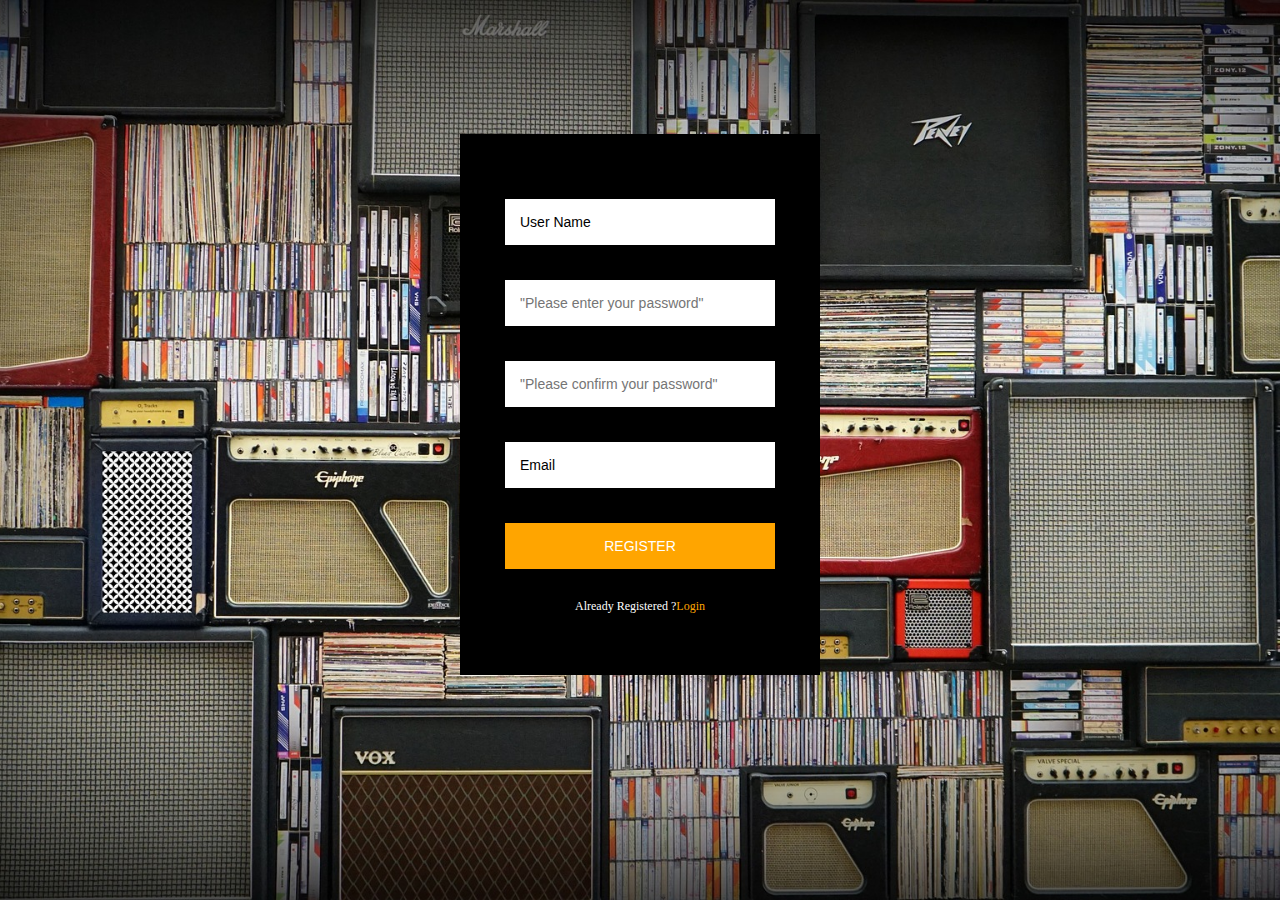
<file: html/注册.html>
<html>
<head>
<meta http-equiv="Content-Type" content="text/html; charset=utf-8" />
<title>Register</title>
<link rel="stylesheet" type="text/css" href="../css/form.css">
</head>

<body>
<div class="login-page">
<div class="form">
	<form class="register-form" action="../php/注册.php" method="post">
	<input 
        name="username" type="text" placeholder="&quot;Please enter your name&quot;"
        onfocus="if(value=='User Name')value=''"
        onblur="if(!value)value='User Name'" value="User Name">
	<input 
        name="password" type="password" placeholder="&quot;Please enter your password&quot;" autocomplete="off"
        onfocus="if(value=='Password')value=''"
        onblur="if(!value)value='Password'">
	<input 
        name="password" type="password" placeholder="&quot;Please confirm your password&quot;" autocomplete="off"
        onfocus="if(value=='Password')value=''"
        onblur="if(!value)value='Password'">
	<input 
        name="email" type="email" placeholder="&quot;Please enter your email&quot;"
        onfocus="if(value=='Email')value=''"
        onblur="if(!value)value='Email'" value="Email">
	<input name="submit" type="submit" class="btn" formmethod="POST" value="Register">
		<p class="message">Already Registered ?<a href="登录.html">Login</a></p>
	</form>
	</div>	
	
	</div>
</body>
</html>
</file>
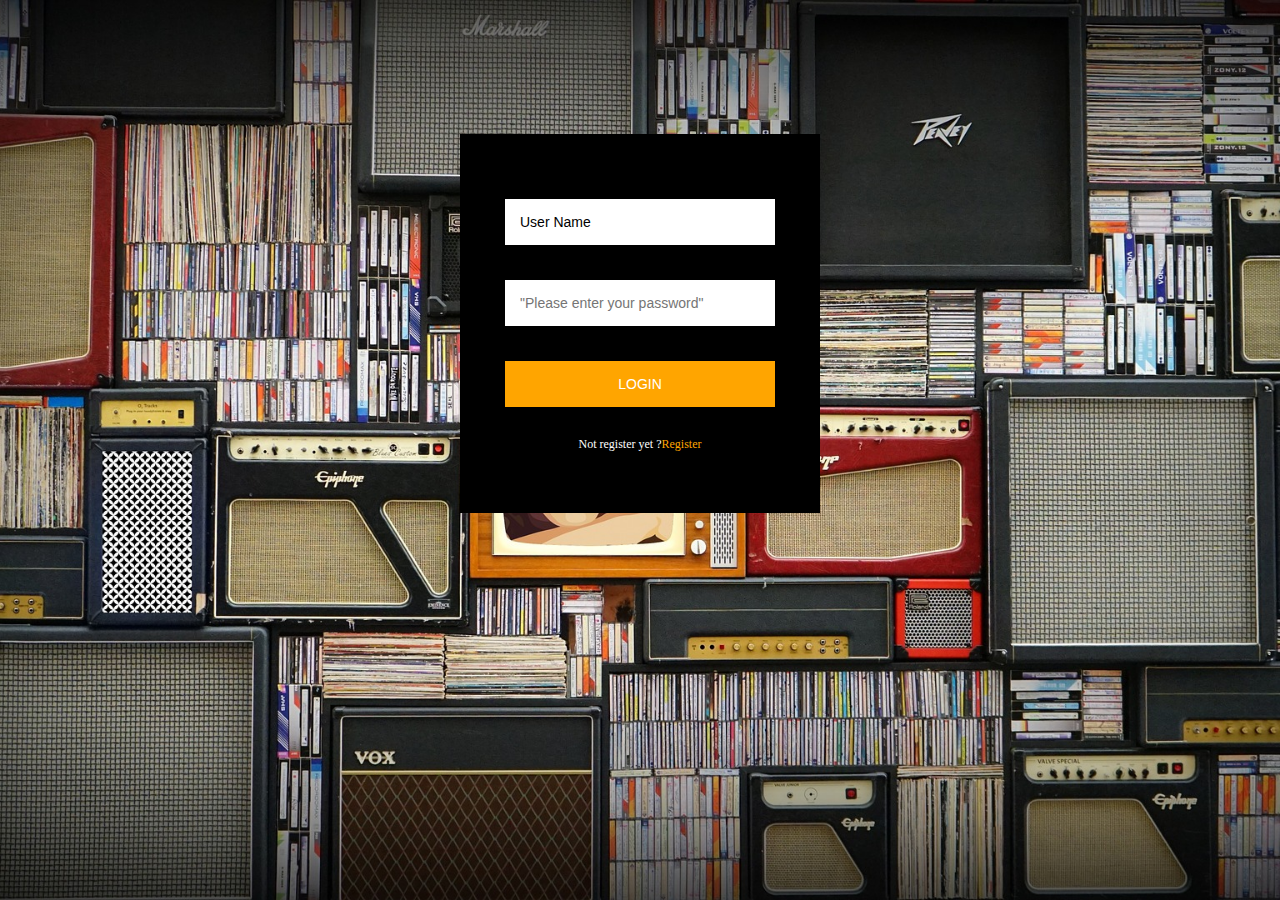
<file: html/登录.html>
<html>
<head>
<meta http-equiv="Content-Type" content="text/html; charset=utf-8" />
<link rel="stylesheet" type="text/css" href="../css/form.css">
<title>Login</title>
</head>

<body>
<div class="login-page">
<div class="form">
	<form class="register-form" method="post" action="../php/登录.php">
	<input 
        name="username" type="text" placeholder="&quot;Please enter your name&quot;"
        onfocus="if(value=='User Name')value=''"
        onblur="if(!value)value='User Name'" value="User Name">
	<input 
        name="password" type="password" placeholder="&quot;Please enter your password&quot;" autocomplete="off"
        onfocus="if(value=='Password')value=''"
        onblur="if(!value)value='Password'">
	<input name="submit" type="submit" value="Login" class="btn">
		<p class="message">Not register yet ?<a href="注册.html">Register</a></p>
	</form>
	</div>	
	</div>
</body>
</html>
</file>
<file: css/form.css>
@charset "utf-8";
/* CSS Document */


body{
	background-image:url("../images/elvis-presley-1482026_1920.jpg");
	background-size: cover;
	background-position: center;
}

.login-page{
	height: auto;
	width:360px;
	padding:10% 0 0;
	margin: auto;
}

.form{
	position: relative;
	z-index: 1;
	background: #000;
	max-width: 360px;
	margin: 0 auto 100px;
	padding: 45px;
	text-align:center;
}

.form input{
	outline:none;
	width:100%;
	border:none;
	margin: 20 0 15px;
	padding:15px;
	box-sizing:border-box;
	font-size: 14px;
}

.btn{
	text-transform: uppercase;
	outline: 0;
	background:orange;
	width:100%;
	border: none;
	padding:15px;
	color:#FFFFFF;
	font-size: 14px;
	cursor:pointer;
}

.btn:hover,.btn:active{
	background: green;
	border: none;
}

.form .message{
	margin: 15px 0 0;
	color: #FFFFFF;
	font-size: 12px;
}

.form .message a{
	color: orange;
	text-decoration:none;
}
</file>
